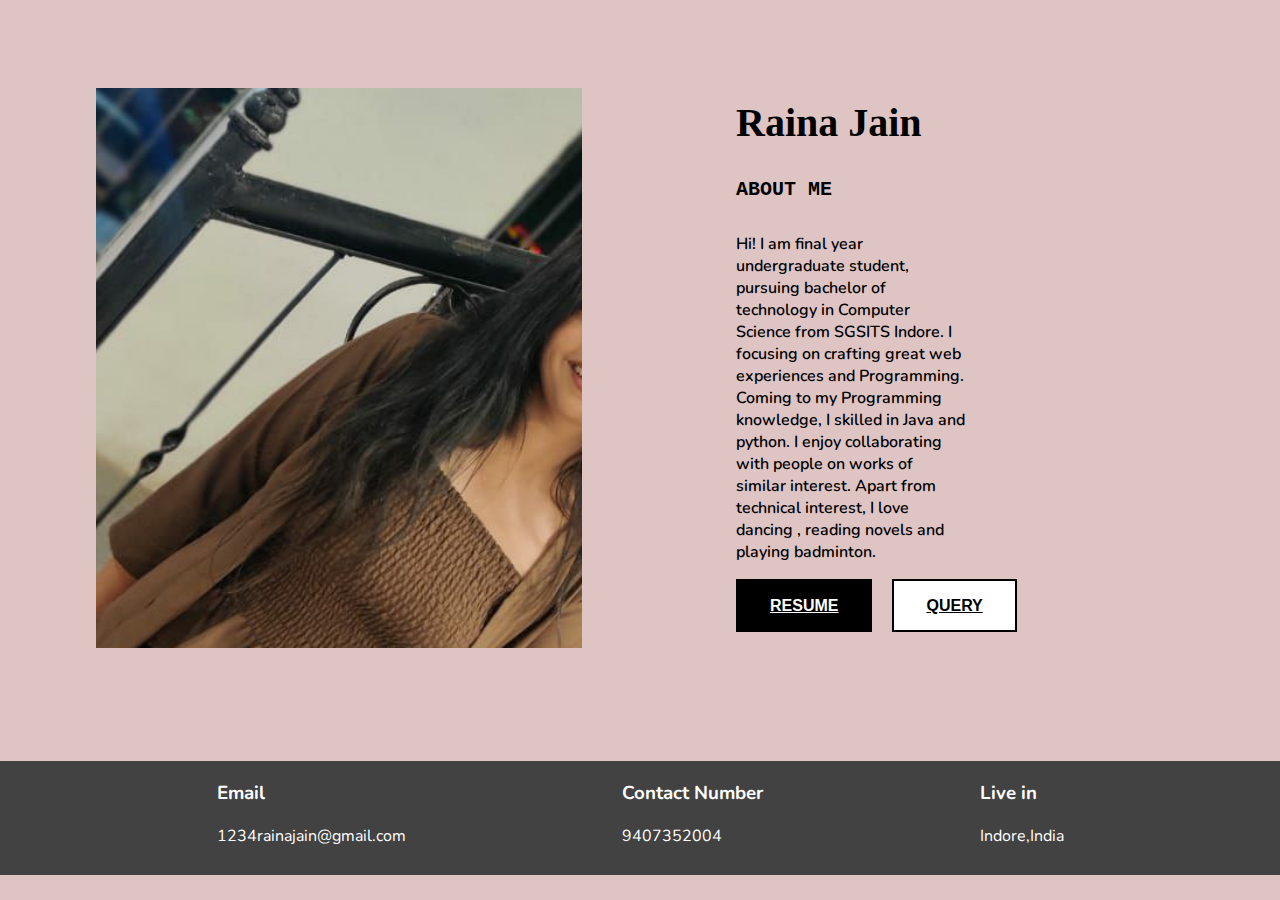
<file: index.html>
<!DOCTYPE html>
<html lang="en">

<head>
  <meta charset="UTF-8">
  <meta http-equiv="X-UA-Compatible" content="IE=edge">
  <meta name="viewport" content="width=device-width, initial-scale=1.0">
  <link rel="stylesheet" href="https://cdnjs.cloudflare.com/ajax/libs/font-awesome/5.14.0/css/all.min.css"
    integrity="sha512-1PKOgIY59xJ8Co8+NE6FZ+LOAZKjy+KY8iq0G4B3CyeY6wYHN3yt9PW0XpSriVlkMXe40PTKnXrLnZ9+fkDaog=="
    crossorigin="anonymous" />
  <link rel="preconnect" href="https://fonts.googleapis.com">
  <link rel="preconnect" href="https://fonts.gstatic.com" crossorigin>
  <link href="https://fonts.googleapis.com/css2?family=Nunito:wght@200&display=swap" rel="stylesheet">
  <title>RAINA JAIN</title>
  <link rel="stylesheet" href="style.css">
</head>

<body>
  <!-- Main container -->
  <div class="container">
    <!-- Container for all images -->
     <main class='images-container'>
      <div class="slideshow">
        <div class="main-image">
          <img src="image_raina.jpg" alt="Sofa">
          
        </div>
      </div>
    </main>

    <!-- For all the info price,etc -->
    <div class="info-container">
      <div class="all-info">
        <h2 class="title-info">Raina Jain</h2>
        <h4 class='maker-info'>ABOUT ME</h4>
        <p class="description-info">Hi! I am final year undergraduate student, pursuing bachelor of technology in Computer Science from SGSITS Indore. I focusing on crafting great web experiences and Programming. Coming to my Programming knowledge, I skilled in Java and python. I enjoy collaborating with people on works of similar interest. Apart from technical interest, I love dancing , reading novels and playing badminton.

</p>
        <div class="review-info">
          <!-- <div class="stars-info">
            <i class="fas fa-star"></i>
            <i class="fas fa-star"></i>
            <i class="fas fa-star"></i>
            <i class="fas fa-star"></i>
            <i class="fas fa-star"></i>
          </div>
          <p><span class='review'>(5.0)</p>
          <a href="#" class="submit-review">Already Reviewed</a>
        </div>
        <div class="price-info">
          $5 -->
          <br/>
        </div>
        <!-- Add fas-times logo here -->
        <!-- <p class="shipping-info">
          <i class="fas fa-clock"></i>Shipped as happiness in 1 moment
        </p> -->
        <div class="order-buttons-info">
          <a href='./resume.html'class="button dark">RESUME</a>
          <a href='./query.html'class="button outline">QUERY</a>
        </div>
      </div>
    </div>

    <!-- footer info -->
    <footer>
      <div class="foooter">
        <div class="payment">
          <!-- <img src="https://img.icons8.com/dotty/50/000000/wallet-app.png" /> -->
          <div class="content">
            <i class="fas fa-envelope" aria-hidden="true"></i>
            <div class="heading">
              <h3>Email</h3>
            </div>
            <p>1234rainajain@gmail.com</p>
          </div>
        </div>


        <div class="payment">
          <!-- <img src="https://img.icons8.com/ios/50/000000/truck.png" /> -->
          <div class="content">
            <i class="fas fa-phone" aria-hidden="true"></i>
            <div class="heading">
              <h3>Contact Number</h3>
            </div>
            <p>9407352004</p>
          </div>
        </div>


        <div class="payment">
          <!-- <img src="https://img.icons8.com/pastel-glyph/50/000000/box--v2.png" /> -->
          <div class="content">
            <i class="fas fa-city" aria-hidden="true"></i>
            <div class="heading">
              <h3>Live in</h3>
            </div>
            <p>Indore,India</p>
          </div>
        </div>
      </div>
    </footer>
  </div>

</body>

</html>
</file>
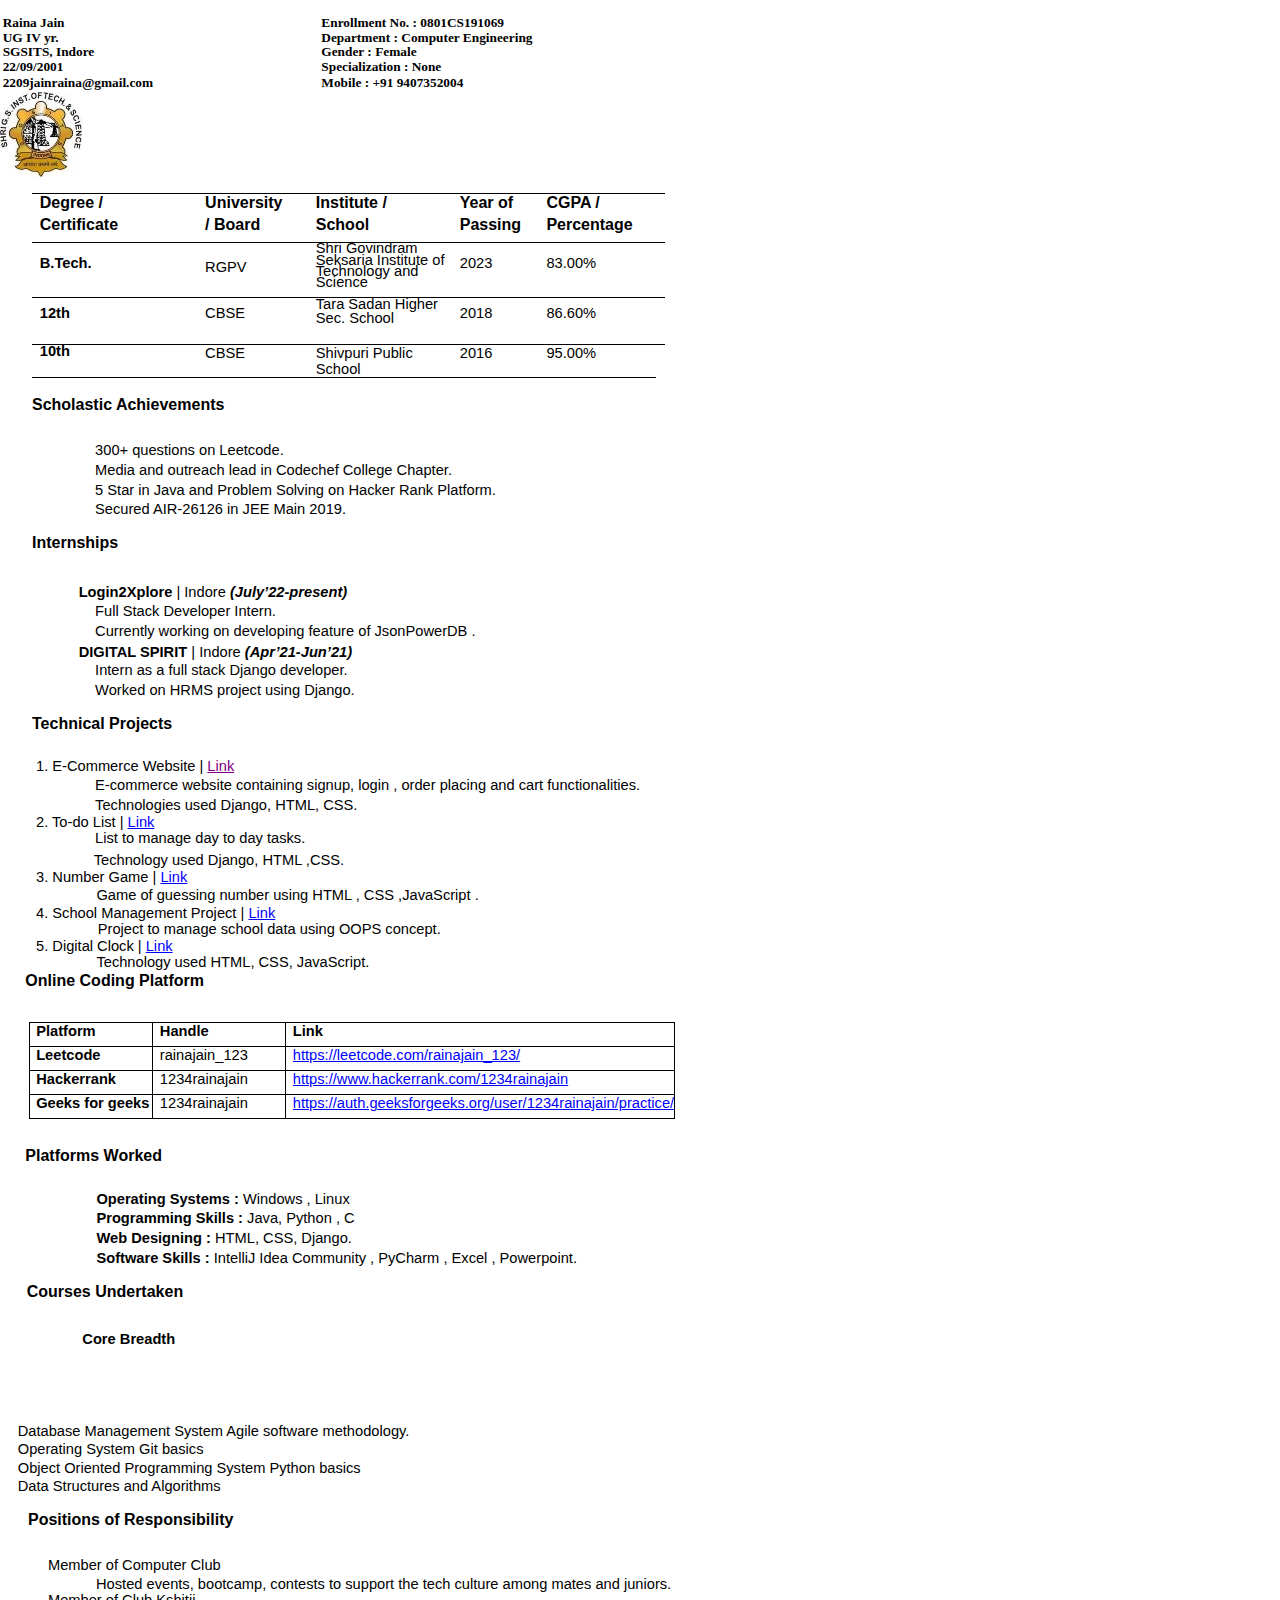
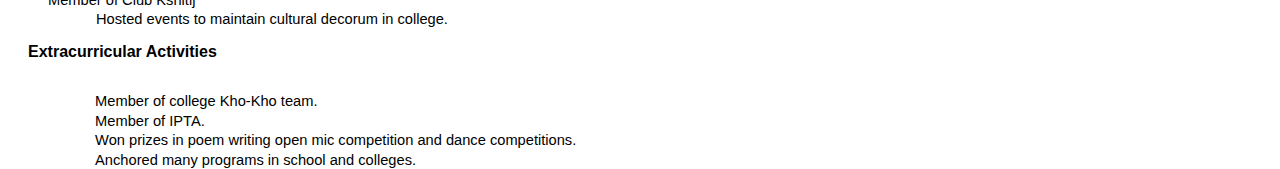
<file: resume.html>
<!DOCTYPE  html PUBLIC "-//W3C//DTD XHTML 1.0 Transitional//EN" "http://www.w3.org/TR/xhtml1/DTD/xhtml1-transitional.dtd">
<html xmlns="http://www.w3.org/1999/xhtml" xml:lang="en" lang="en"><head><meta http-equiv="Content-Type" content="text/html; charset=utf-8"/><title>file_1663518479259</title><meta name="author" content="Raina"/><style type="text/css"> * {margin:0; padding:0; text-indent:0; }
 .s1 { color: black; font-family:"Times New Roman", serif; font-style: normal; font-weight: bold; text-decoration: none; font-size: 10pt; }
 .s2 { color: black; font-family:"Times New Roman", serif; font-style: normal; font-weight: bold; text-decoration: none; font-size: 10pt; }
 .s3 { color: black; font-family:Calibri, sans-serif; font-style: normal; font-weight: bold; text-decoration: none; font-size: 12pt; }
 .s4 { color: black; font-family:Calibri, sans-serif; font-style: normal; font-weight: bold; text-decoration: none; font-size: 11pt; }
 .s5 { color: black; font-family:Calibri, sans-serif; font-style: normal; font-weight: normal; text-decoration: none; font-size: 11pt; }
 .s6 { color: black; font-family:Calibri, sans-serif; font-style: normal; font-weight: bold; text-decoration: none; font-size: 11pt; vertical-align: -2pt; }
 h1 { color: black; font-family:Calibri, sans-serif; font-style: normal; font-weight: bold; text-decoration: none; font-size: 12pt; }
 .p, p { color: black; font-family:Calibri, sans-serif; font-style: normal; font-weight: normal; text-decoration: none; font-size: 11pt; margin:0pt; }
 h2 { color: black; font-family:Calibri, sans-serif; font-style: normal; font-weight: bold; text-decoration: none; font-size: 11pt; }
 .s8 { color: #800080; font-family:Calibri, sans-serif; font-style: normal; font-weight: normal; text-decoration: underline; font-size: 11pt; }
 a { color: #00F; font-family:Calibri, sans-serif; font-style: normal; font-weight: normal; text-decoration: underline; font-size: 11pt; }
 .s9 { color: #00F; font-family:Calibri, sans-serif; font-style: normal; font-weight: normal; text-decoration: underline; font-size: 11pt; }
 li {display: block; }
 #l1 {padding-left: 0pt; }
 #l1> li>*:first-child:before {content: " "; color: black; font-family:Symbol, serif; font-style: normal; font-weight: normal; text-decoration: none; font-size: 11pt; }
 li {display: block; }
 #l2 {padding-left: 0pt;counter-reset: d1 1; }
 #l2> li>*:first-child:before {counter-increment: d1; content: counter(d1, decimal)". "; color: black; font-family:Calibri, sans-serif; font-style: normal; font-weight: normal; text-decoration: none; font-size: 11pt; }
 #l2> li:first-child>*:first-child:before {counter-increment: d1 0;  }
 #l3 {padding-left: 0pt; }
 #l3> li>*:first-child:before {content: " "; color: black; font-family:Symbol, serif; font-style: normal; font-weight: normal; text-decoration: none; font-size: 11pt; }
 #l4 {padding-left: 0pt; }
 #l4> li>*:first-child:before {content: " "; color: black; font-family:Symbol, serif; font-style: normal; font-weight: normal; text-decoration: none; font-size: 11pt; }
 #l5 {padding-left: 0pt; }
 #l5> li>*:first-child:before {content: " "; color: black; font-family:Symbol, serif; font-style: normal; font-weight: normal; text-decoration: none; font-size: 11pt; }
 #l6 {padding-left: 0pt; }
 #l6> li>*:first-child:before {content: " "; color: black; font-family:Symbol, serif; font-style: normal; font-weight: normal; text-decoration: none; font-size: 11pt; }
 #l7 {padding-left: 0pt; }
 #l7> li>*:first-child:before {content: " "; color: black; font-family:Symbol, serif; font-style: normal; font-weight: normal; text-decoration: none; font-size: 11pt; }
 #l8 {padding-left: 0pt; }
 #l8> li>*:first-child:before {content: " "; color: black; font-family:Symbol, serif; font-style: normal; font-weight: normal; text-decoration: none; font-size: 11pt; }
 table, tbody {vertical-align: top; overflow: visible; }
</style></head><body><p style="text-indent: 0pt;text-align: left;"><br/></p><table style="border-collapse:collapse" cellspacing="0"><tr style="height:11pt"><td style="width:178pt"><p class="s1" style="padding-left: 2pt;text-indent: 0pt;line-height: 10pt;text-align: left;">Raina Jain</p></td><td style="width:224pt"><p class="s1" style="padding-left: 63pt;text-indent: 0pt;line-height: 10pt;text-align: left;">Enrollment No. : 0801CS191069</p></td></tr><tr style="height:11pt"><td style="width:178pt"><p class="s1" style="padding-left: 2pt;text-indent: 0pt;line-height: 10pt;text-align: left;">UG IV yr.</p></td><td style="width:224pt"><p class="s1" style="padding-left: 63pt;text-indent: 0pt;line-height: 10pt;text-align: left;">Department : Computer Engineering</p></td></tr><tr style="height:11pt"><td style="width:178pt"><p class="s1" style="padding-left: 2pt;text-indent: 0pt;line-height: 10pt;text-align: left;">SGSITS, Indore</p></td><td style="width:224pt"><p class="s1" style="padding-left: 63pt;text-indent: 0pt;line-height: 10pt;text-align: left;">Gender : Female</p></td></tr><tr style="height:12pt"><td style="width:178pt"><p class="s1" style="padding-left: 2pt;text-indent: 0pt;line-height: 10pt;text-align: left;">22/09/2001</p></td><td style="width:224pt"><p class="s1" style="padding-left: 63pt;text-indent: 0pt;line-height: 10pt;text-align: left;">Specialization : None</p></td></tr><tr style="height:12pt"><td style="width:178pt"><p style="padding-left: 2pt;text-indent: 0pt;line-height: 10pt;text-align: left;"><a href="mailto:2209jainraina@gmail.com" class="s2">2209jainraina@gmail.com</a></p></td><td style="width:224pt"><p class="s1" style="padding-left: 63pt;text-indent: 0pt;line-height: 10pt;text-align: left;">Mobile : +91 9407352004</p></td></tr></table><p style="padding-left: 5pt;text-indent: 0pt;text-align: left;"><span><table border="0" cellspacing="0" cellpadding="0"><tr><td><img width="82" height="85" src="[data-uri]"/></td></tr></table></span><span style=" color: black; font-family:&quot;Times New Roman&quot;, serif; font-style: normal; font-weight: normal; text-decoration: none; font-size: 10pt;">	</span></p><p style="text-indent: 0pt;text-align: left;"><br/></p><table style="border-collapse:collapse;margin-left:23.842pt" cellspacing="0"><tr style="height:37pt"><td style="width:94pt;border-top-style:solid;border-top-width:1pt;border-bottom-style:solid;border-bottom-width:1pt"><p class="s3" style="padding-left: 6pt;text-indent: 0pt;text-align: left;">Degree /</p><p class="s3" style="padding-top: 3pt;padding-left: 6pt;text-indent: 0pt;text-align: left;">Certificate</p></td><td style="width:103pt;border-top-style:solid;border-top-width:1pt;border-bottom-style:solid;border-bottom-width:1pt"><p class="s3" style="padding-left: 36pt;text-indent: 0pt;text-align: left;">University</p><p class="s3" style="padding-top: 3pt;padding-left: 36pt;text-indent: 0pt;text-align: left;">/ Board</p></td><td style="width:119pt;border-top-style:solid;border-top-width:1pt;border-bottom-style:solid;border-bottom-width:1pt"><p class="s3" style="padding-left: 16pt;text-indent: 0pt;text-align: left;">Institute /</p><p class="s3" style="padding-top: 3pt;padding-left: 16pt;text-indent: 0pt;text-align: left;">School</p></td><td style="width:57pt;border-top-style:solid;border-top-width:1pt;border-bottom-style:solid;border-bottom-width:1pt"><p class="s3" style="padding-left: 5pt;text-indent: 0pt;text-align: left;">Year of</p><p class="s3" style="padding-top: 3pt;padding-left: 5pt;text-indent: 0pt;text-align: left;">Passing</p></td><td style="width:95pt;border-top-style:solid;border-top-width:1pt;border-bottom-style:solid;border-bottom-width:1pt"><p class="s3" style="padding-left: 13pt;text-indent: 0pt;text-align: left;">CGPA /</p><p class="s3" style="padding-top: 3pt;padding-left: 13pt;text-indent: 0pt;text-align: left;">Percentage</p></td><td style="width:7pt;border-top-style:solid;border-top-width:1pt;border-bottom-style:solid;border-bottom-width:1pt"><p style="text-indent: 0pt;text-align: left;"><br/></p></td></tr><tr style="height:41pt"><td style="width:94pt;border-top-style:solid;border-top-width:1pt;border-bottom-style:solid;border-bottom-width:1pt"><p class="s4" style="padding-top: 9pt;padding-left: 6pt;text-indent: 0pt;text-align: left;">B.Tech.</p></td><td style="width:103pt;border-top-style:solid;border-top-width:1pt;border-bottom-style:solid;border-bottom-width:1pt"><p style="text-indent: 0pt;text-align: left;"><br/></p><p class="s5" style="padding-left: 36pt;text-indent: 0pt;text-align: left;">RGPV</p></td><td style="width:119pt;border-top-style:solid;border-top-width:1pt;border-bottom-style:solid;border-bottom-width:1pt"><p class="s5" style="padding-left: 16pt;text-indent: 0pt;line-height: 77%;text-align: left;">Shri Govindram Seksaria Institute of Technology and</p><p class="s5" style="padding-left: 16pt;text-indent: 0pt;line-height: 8pt;text-align: left;">Science</p></td><td style="width:57pt;border-top-style:solid;border-top-width:1pt;border-bottom-style:solid;border-bottom-width:1pt"><p class="s5" style="padding-top: 9pt;padding-left: 5pt;text-indent: 0pt;text-align: left;">2023</p></td><td style="width:95pt;border-top-style:solid;border-top-width:1pt;border-bottom-style:solid;border-bottom-width:1pt"><p class="s5" style="padding-top: 9pt;padding-left: 13pt;text-indent: 0pt;text-align: left;">83.00%</p></td><td style="width:7pt;border-top-style:solid;border-top-width:1pt;border-bottom-style:solid;border-bottom-width:1pt"><p style="text-indent: 0pt;text-align: left;"><br/></p></td></tr><tr style="height:35pt"><td style="width:94pt;border-top-style:solid;border-top-width:1pt;border-bottom-style:solid;border-bottom-width:1pt"><p class="s6" style="padding-top: 5pt;padding-left: 6pt;text-indent: 0pt;text-align: left;">12<span class="s4">th</span></p></td><td style="width:103pt;border-top-style:solid;border-top-width:1pt;border-bottom-style:solid;border-bottom-width:1pt"><p class="s5" style="padding-top: 5pt;padding-left: 36pt;text-indent: 0pt;text-align: left;">CBSE</p></td><td style="width:119pt;border-top-style:solid;border-top-width:1pt;border-bottom-style:solid;border-bottom-width:1pt"><p class="s5" style="padding-left: 16pt;padding-right: 6pt;text-indent: 0pt;line-height: 94%;text-align: left;">Tara Sadan Higher Sec. School</p></td><td style="width:57pt;border-top-style:solid;border-top-width:1pt;border-bottom-style:solid;border-bottom-width:1pt"><p class="s5" style="padding-top: 5pt;padding-left: 5pt;text-indent: 0pt;text-align: left;">2018</p></td><td style="width:95pt;border-top-style:solid;border-top-width:1pt;border-bottom-style:solid;border-bottom-width:1pt"><p class="s5" style="padding-top: 5pt;padding-left: 13pt;text-indent: 0pt;text-align: left;">86.60%</p></td><td style="width:7pt;border-top-style:solid;border-top-width:1pt;border-bottom-style:solid;border-bottom-width:1pt"><p style="text-indent: 0pt;text-align: left;"><br/></p></td></tr><tr style="height:17pt"><td style="width:94pt;border-top-style:solid;border-top-width:1pt;border-bottom-style:solid;border-bottom-width:1pt"><p class="s6" style="padding-left: 6pt;text-indent: 0pt;line-height: 88%;text-align: left;">10<span class="s4">th</span></p></td><td style="width:103pt;border-top-style:solid;border-top-width:1pt;border-bottom-style:solid;border-bottom-width:1pt"><p class="s5" style="padding-left: 36pt;text-indent: 0pt;line-height: 12pt;text-align: left;">CBSE</p></td><td style="width:119pt;border-top-style:solid;border-top-width:1pt;border-bottom-style:solid;border-bottom-width:1pt"><p class="s5" style="padding-left: 16pt;text-indent: 0pt;line-height: 12pt;text-align: left;">Shivpuri Public School</p></td><td style="width:57pt;border-top-style:solid;border-top-width:1pt;border-bottom-style:solid;border-bottom-width:1pt"><p class="s5" style="padding-left: 5pt;text-indent: 0pt;line-height: 12pt;text-align: left;">2016</p></td><td style="width:95pt;border-top-style:solid;border-top-width:1pt;border-bottom-style:solid;border-bottom-width:1pt"><p class="s5" style="padding-left: 13pt;text-indent: 0pt;line-height: 12pt;text-align: left;">95.00%</p></td><td style="width:7pt;border-top-style:solid;border-top-width:1pt"><p style="text-indent: 0pt;text-align: left;"><br/></p></td></tr></table><p style="text-indent: 0pt;text-align: left;"><br/></p><p style="text-indent: 0pt;text-align: left;"/><h1 style="padding-top: 2pt;padding-left: 24pt;text-indent: 0pt;text-align: left;">Scholastic Achievements</h1><p style="text-indent: 0pt;text-align: left;"><br/></p><p style="padding-left: 24pt;text-indent: 0pt;line-height: 1pt;text-align: left;"/><ul id="l1"><li data-list-text=""><p style="padding-top: 9pt;padding-left: 78pt;text-indent: -18pt;text-align: left;">300+ questions on Leetcode.</p></li><li data-list-text=""><p style="padding-top: 2pt;padding-left: 78pt;text-indent: -18pt;text-align: left;">Media and outreach lead in Codechef College Chapter.</p></li><li data-list-text=""><p style="padding-top: 2pt;padding-left: 78pt;text-indent: -18pt;text-align: left;">5 Star in Java and Problem Solving on Hacker Rank Platform.</p></li><li data-list-text=""><p style="padding-top: 2pt;padding-left: 78pt;text-indent: -18pt;text-align: left;">Secured AIR-26126 in JEE Main 2019.</p><p style="text-indent: 0pt;text-align: left;"><br/></p><h1 style="padding-left: 24pt;text-indent: 0pt;text-align: left;">Internships</h1><p style="text-indent: 0pt;text-align: left;"><br/></p><p style="padding-left: 25pt;text-indent: 0pt;line-height: 1pt;text-align: left;"/><p style="text-indent: 0pt;text-align: left;"><br/></p><h2 style="padding-left: 59pt;text-indent: 0pt;text-align: left;">Login2Xplore <span class="p">| Indore                              </span><i>(July’22-present)</i></h2></li><li data-list-text=""><p style="padding-top: 2pt;padding-left: 78pt;text-indent: -18pt;text-align: left;">Full Stack Developer Intern.</p></li><li data-list-text=""><p style="padding-top: 2pt;padding-left: 78pt;text-indent: -18pt;text-align: left;">Currently working on developing feature of JsonPowerDB .</p><h2 style="padding-top: 3pt;padding-left: 59pt;text-indent: 0pt;text-align: left;">DIGITAL SPIRIT <span class="p">| Indore                              </span><i>(Apr’21-Jun’21)</i></h2></li><li data-list-text=""><p style="padding-top: 2pt;padding-left: 78pt;text-indent: -18pt;text-align: left;">Intern as a full stack Django developer.</p></li><li data-list-text=""><p style="padding-top: 2pt;padding-left: 78pt;text-indent: -18pt;text-align: left;">Worked on HRMS project using Django.</p></li></ul><p style="text-indent: 0pt;text-align: left;"><br/></p><h1 style="padding-left: 24pt;text-indent: 0pt;text-align: left;">Technical Projects</h1><p style="text-indent: 0pt;text-align: left;"><br/></p><p style="padding-left: 24pt;text-indent: 0pt;line-height: 1pt;text-align: left;"/><ol id="l2"><li data-list-text="1."><p style="padding-top: 7pt;padding-left: 45pt;text-indent: -18pt;text-align: left;"><a href="https://github.com/rjgit22/django-eshop" style=" color: black; font-family:Calibri, sans-serif; font-style: normal; font-weight: normal; text-decoration: none; font-size: 11pt;" target="_blank">E-Commerce Website | </a><a href="https://github.com/rjgit22/django-eshop" class="s8" target="_blank">Link</a></p><ul id="l3"><li data-list-text=""><p style="padding-top: 2pt;padding-left: 78pt;text-indent: -18pt;text-align: left;">E-commerce website containing signup, login , order placing and cart functionalities.</p></li><li data-list-text=""><p style="padding-top: 2pt;padding-left: 78pt;text-indent: -18pt;text-align: left;">Technologies used Django, HTML, CSS.</p></li></ul></li><li data-list-text="2."><p style="padding-left: 45pt;text-indent: -18pt;text-align: left;"><a href="https://github.com/rjgit22/todo_list" style=" color: black; font-family:Calibri, sans-serif; font-style: normal; font-weight: normal; text-decoration: none; font-size: 11pt;" target="_blank">To-do List | </a><a href="https://github.com/rjgit22/todo_list" target="_blank">Link</a></p><ul id="l4"><li data-list-text=""><p style="padding-left: 78pt;text-indent: -18pt;text-align: left;">List to manage day to day tasks.</p></li><li data-list-text=""><p style="padding-top: 4pt;padding-left: 77pt;text-indent: -18pt;line-height: 13pt;text-align: left;">Technology used Django, HTML ,CSS.</p></li></ul></li><li data-list-text="3."><p style="padding-left: 45pt;text-indent: -18pt;line-height: 13pt;text-align: left;"><a href="https://github.com/rjgit22/Game-number-js" style=" color: black; font-family:Calibri, sans-serif; font-style: normal; font-weight: normal; text-decoration: none; font-size: 11pt;" target="_blank">Number Game | </a><a href="https://github.com/rjgit22/Game-number-js" target="_blank">Link</a></p><ul id="l5"><li data-list-text=""><p style="padding-left: 79pt;text-indent: -18pt;line-height: 14pt;text-align: left;">Game of guessing number using HTML , CSS ,JavaScript .</p></li></ul></li><li data-list-text="4."><p style="padding-left: 45pt;text-indent: -18pt;text-align: left;"><a href="https://github.com/rjgit22/Student-Management" style=" color: black; font-family:Calibri, sans-serif; font-style: normal; font-weight: normal; text-decoration: none; font-size: 11pt;" target="_blank">School Management Project | </a><a href="https://github.com/rjgit22/Student-Management" target="_blank">Link</a></p><ul id="l6"><li data-list-text=""><p style="padding-left: 78pt;text-indent: -16pt;text-align: left;">Project to manage school data using OOPS concept.</p></li></ul></li><li data-list-text="5."><p style="padding-left: 45pt;text-indent: -18pt;text-align: left;"><a href="https://codepen.io/jain-dev/pen/MWJawpV" style=" color: black; font-family:Calibri, sans-serif; font-style: normal; font-weight: normal; text-decoration: none; font-size: 11pt;" target="_blank">Digital Clock | </a><a href="https://codepen.io/jain-dev/pen/MWJawpV" target="_blank">Link</a></p><ul id="l7"><li data-list-text=""><p style="padding-left: 79pt;text-indent: -18pt;text-align: left;">Technology used HTML, CSS, JavaScript.</p><h1 style="padding-top: 1pt;padding-left: 19pt;text-indent: 0pt;text-align: left;">Online Coding Platform</h1><p style="text-indent: 0pt;text-align: left;"><br/></p><p style="padding-left: 20pt;text-indent: 0pt;line-height: 1pt;text-align: left;"/><p style="text-indent: 0pt;text-align: left;"><br/></p><table style="border-collapse:collapse;margin-left:21.394pt" cellspacing="0"><tr style="height:18pt"><td style="width:92pt;border-top-style:solid;border-top-width:1pt;border-left-style:solid;border-left-width:1pt;border-bottom-style:solid;border-bottom-width:1pt;border-right-style:solid;border-right-width:1pt"><p class="s4" style="padding-left: 5pt;text-indent: 0pt;text-align: left;">Platform</p></td><td style="width:99pt;border-top-style:solid;border-top-width:1pt;border-left-style:solid;border-left-width:1pt;border-bottom-style:solid;border-bottom-width:1pt;border-right-style:solid;border-right-width:1pt"><p class="s4" style="padding-left: 5pt;text-indent: 0pt;text-align: left;">Handle</p></td><td style="width:291pt;border-top-style:solid;border-top-width:1pt;border-left-style:solid;border-left-width:1pt;border-bottom-style:solid;border-bottom-width:1pt;border-right-style:solid;border-right-width:1pt"><p class="s4" style="padding-left: 5pt;text-indent: 0pt;text-align: left;">Link</p></td></tr><tr style="height:18pt"><td style="width:92pt;border-top-style:solid;border-top-width:1pt;border-left-style:solid;border-left-width:1pt;border-bottom-style:solid;border-bottom-width:1pt;border-right-style:solid;border-right-width:1pt"><p class="s4" style="padding-left: 5pt;text-indent: 0pt;text-align: left;">Leetcode</p></td><td style="width:99pt;border-top-style:solid;border-top-width:1pt;border-left-style:solid;border-left-width:1pt;border-bottom-style:solid;border-bottom-width:1pt;border-right-style:solid;border-right-width:1pt"><p class="s5" style="padding-left: 5pt;text-indent: 0pt;text-align: left;">rainajain_123</p></td><td style="width:291pt;border-top-style:solid;border-top-width:1pt;border-left-style:solid;border-left-width:1pt;border-bottom-style:solid;border-bottom-width:1pt;border-right-style:solid;border-right-width:1pt"><p style="padding-left: 5pt;text-indent: 0pt;text-align: left;"><a href="https://leetcode.com/rainajain_123/" class="s9">https://leetcode.com/rainajain_123/</a></p></td></tr><tr style="height:18pt"><td style="width:92pt;border-top-style:solid;border-top-width:1pt;border-left-style:solid;border-left-width:1pt;border-bottom-style:solid;border-bottom-width:1pt;border-right-style:solid;border-right-width:1pt"><p class="s4" style="padding-left: 5pt;text-indent: 0pt;text-align: left;">Hackerrank</p></td><td style="width:99pt;border-top-style:solid;border-top-width:1pt;border-left-style:solid;border-left-width:1pt;border-bottom-style:solid;border-bottom-width:1pt;border-right-style:solid;border-right-width:1pt"><p class="s5" style="padding-left: 5pt;text-indent: 0pt;text-align: left;">1234rainajain</p></td><td style="width:291pt;border-top-style:solid;border-top-width:1pt;border-left-style:solid;border-left-width:1pt;border-bottom-style:solid;border-bottom-width:1pt;border-right-style:solid;border-right-width:1pt"><p style="padding-left: 5pt;text-indent: 0pt;text-align: left;"><a href="https://www.hackerrank.com/1234rainajain" class="s9">https://www.hackerrank.com/1234rainajain</a></p></td></tr><tr style="height:18pt"><td style="width:92pt;border-top-style:solid;border-top-width:1pt;border-left-style:solid;border-left-width:1pt;border-bottom-style:solid;border-bottom-width:1pt;border-right-style:solid;border-right-width:1pt"><p class="s4" style="padding-left: 5pt;text-indent: 0pt;text-align: left;">Geeks for geeks</p></td><td style="width:99pt;border-top-style:solid;border-top-width:1pt;border-left-style:solid;border-left-width:1pt;border-bottom-style:solid;border-bottom-width:1pt;border-right-style:solid;border-right-width:1pt"><p class="s5" style="padding-left: 5pt;text-indent: 0pt;text-align: left;">1234rainajain</p></td><td style="width:291pt;border-top-style:solid;border-top-width:1pt;border-left-style:solid;border-left-width:1pt;border-bottom-style:solid;border-bottom-width:1pt;border-right-style:solid;border-right-width:1pt"><p style="padding-left: 5pt;text-indent: 0pt;text-align: left;"><a href="https://auth.geeksforgeeks.org/user/1234rainajain/practice/" class="s9">https://auth.geeksforgeeks.org/user/1234rainajain/practice/</a></p></td></tr></table><p style="text-indent: 0pt;text-align: left;"><br/></p><h1 style="padding-top: 9pt;padding-left: 19pt;text-indent: 0pt;text-align: left;">Platforms Worked</h1><p style="text-indent: 0pt;text-align: left;"><br/></p><p style="padding-left: 19pt;text-indent: 0pt;line-height: 1pt;text-align: left;"/></li><li data-list-text=""><h2 style="padding-top: 7pt;padding-left: 79pt;text-indent: -18pt;text-align: left;">Operating Systems     : <span class="p">Windows , Linux</span></h2></li><li data-list-text=""><h2 style="padding-top: 2pt;padding-left: 79pt;text-indent: -18pt;text-align: left;">Programming Skills     : <span class="p">Java, Python , C</span></h2></li><li data-list-text=""><h2 style="padding-top: 2pt;padding-left: 79pt;text-indent: -18pt;text-align: left;">Web Designing       : <span class="p">HTML, CSS, Django.</span></h2></li><li data-list-text=""><h2 style="padding-top: 2pt;padding-left: 79pt;text-indent: -18pt;text-align: left;">Software Skills       : <span class="p">IntelliJ Idea Community , PyCharm , Excel , Powerpoint.</span></h2><p style="text-indent: 0pt;text-align: left;"><br/></p><h1 style="padding-left: 20pt;text-indent: 0pt;text-align: left;">Courses Undertaken</h1><p style="text-indent: 0pt;text-align: left;"><br/></p><p style="padding-left: 21pt;text-indent: 0pt;line-height: 1pt;text-align: left;"/><p style="text-indent: 0pt;text-align: left;"><br/></p><table style="border-collapse:collapse;margin-left:54.76pt" cellspacing="0"><tr style="height:12pt"><td style="width:346pt"><p class="s4" style="padding-left: 7pt;text-indent: 0pt;line-height: 10pt;text-align: left;">Core                       Breadth</p></td></tr><tr style="height:56pt"><td style="width:346pt"/></tr></table><ul id="l8"><li data-list-text=""><p class="s5" style="padding-left: 15pt;text-indent: -13pt;text-align: left;">Database Management System       Agile software methodology.</p></li><li data-list-text=""><p class="s5" style="padding-left: 15pt;text-indent: -13pt;line-height: 14pt;text-align: left;">Operating System               Git basics</p></li><li data-list-text=""><p class="s5" style="padding-left: 15pt;text-indent: -13pt;line-height: 14pt;text-align: left;">Object Oriented Programming System   Python basics</p></li><li data-list-text=""><p class="s5" style="padding-left: 15pt;text-indent: -13pt;line-height: 13pt;text-align: left;">Data Structures and Algorithms</p></li></ul><p style="text-indent: 0pt;text-align: left;"><br/></p><h1 style="padding-left: 21pt;text-indent: 0pt;text-align: left;">Positions of Responsibility</h1><p style="text-indent: 0pt;text-align: left;"><br/></p><p style="padding-left: 22pt;text-indent: 0pt;line-height: 1pt;text-align: left;"/><p style="padding-top: 9pt;padding-left: 36pt;text-indent: 0pt;text-align: left;">Member of Computer Club</p><p style="padding-top: 2pt;padding-left: 72pt;text-indent: 0pt;line-height: 114%;text-align: left;">Hosted events, bootcamp, contests to support the tech culture among mates and juniors.</p><p style="padding-left: 36pt;text-indent: 0pt;text-align: left;">Member of Club Kshitij</p><p style="padding-top: 2pt;padding-left: 72pt;text-indent: 0pt;text-align: left;">Hosted events to maintain cultural decorum in college.</p><p style="text-indent: 0pt;text-align: left;"><br/></p><h1 style="padding-left: 21pt;text-indent: 0pt;text-align: left;">Extracurricular Activities</h1><p style="text-indent: 0pt;text-align: left;"><br/></p><p style="padding-left: 25pt;text-indent: 0pt;line-height: 1pt;text-align: left;"/><p style="text-indent: 0pt;text-align: left;"><br/></p></li><li data-list-text=""><p style="padding-left: 70pt;text-indent: -10pt;text-align: left;">Member of college Kho-Kho team.</p></li><li data-list-text=""><p style="padding-top: 2pt;padding-left: 70pt;text-indent: -10pt;text-align: left;">Member of IPTA.</p></li><li data-list-text=""><p style="padding-top: 2pt;padding-left: 70pt;text-indent: -10pt;text-align: left;">Won prizes in poem writing open mic competition and dance competitions.</p></li><li data-list-text=""><p style="padding-top: 2pt;padding-left: 70pt;text-indent: -10pt;text-align: left;">Anchored many programs in school and colleges.</p></li></ul></li></ol></body></html>
</file>
<file: style.css>
* {
  box-sizing: border-box;
}

body {
  background-color: rgba(117, 0, 0, 0.233);
  overflow-x: hidden;
  margin: 0;
}

.container {
  display: flex;
  justify-content: center;
  align-items: center;
  flex-direction: row;
  margin: 0 auto;
  flex-wrap: wrap;
  flex-grow: 1;
  width: 100vw;
  height: 100vh;
}

/* ==========IMAGE SLIDESHOW CSS================ */
.images-container {
  display: flex;
  flex-direction: column;
  justify-content: center;
  align-items: center;
  max-width: 40%;
  flex-wrap: wrap;
  margin: 2rem;
  flex-grow: 1;
}
.slider-arrow {
  position: absolute;
  top: 50%;
  border-radius: 50%;
  background-color: white;
  font-size: 1.25rem;
  height: 2.5rem;
  width: 2.5rem;
  margin: 20px;
  transform: translateY(-50%);
  color: rgba(128, 128, 128, 0.678);
  border: 0;
}

#right {
  position: absolute;
  left: calc(100% - 80px);
  transform: translateY(-50%);
}

.main-image {
  width: 38rem;
  height: 35rem;
  overflow: hidden;
  position: relative;
}
.main-image img {
  position: absolute;
  top: -65%;
  left: -35%;
  width: 70rem;
}

.img-tiles {
  display: flex;
  flex-direction: row;
  justify-content: space-between;
}
.img-tile {
  width: 6.5rem;
  overflow: hidden;
  margin: 1rem 0;
}

.img-tile img {
  width: 10rem;
}

/* ==============PRODUCT INFORMATION CSS==================== */

.info-container {
  padding: 4rem;
  display: flex;
  flex-direction: column;
  max-width: 40%;
  flex-wrap: wrap;
  margin: 2rem;
  margin-top: 10px;
}

h2.title-info {
  margin: 0;
  margin-bottom: 2rem;
  font-size: 3.5rem;
}

h4.maker-info {
  font-family: "Courier New", Courier, monospace;
  font-size: 1.25rem;
  margin-bottom: 2rem;
}

p.description-info {
  font-family: "Nunito", "Courier New", Courier, monospace;
  font-weight: 600;
  max-width: 60%;
}

.review-info {
  font-family: "Courier New", Courier, monospace;
  color: rgb(0, 255, 136);
}

.review-info > p {
  font-family: "Courier New", Courier, monospace;
  color: gray;
}

.review-info span {
  color: rgb(0, 255, 136);
  margin-right: 5px;
}

a.submit-review {
  color: grey;
}

.price-info {
  font-family: "Source Code Pro";
  font-weight: 600;
  margin: 2rem 0;
  font-size: 3.25rem;
}

.shipping-info {
  color: grey;
  margin-bottom: 1rem;
}

.shipping-info > i {
  margin-right: 5px;
}

a.button {
  font-family: sans-serif;
  font-weight: 700;
  margin-top: 1rem;
  margin-right: 1rem;
  background-color: black;
  padding: 1rem 2rem;
  font-size: 1rem;
  color: white;
  border: 2px solid black;
  font-weight: 900;
}

.button.outline {
  background-color: #fff;
  color: black;
}

/* ====================Footer CSS=============== */

.payment {
  display: inline-flex;
  font-family: "Nunito";
  max-width: 30%;
}

.heading {
  display: inline-flex;
}
.heading h3 {
  font-family: "Nunito";
  font-weight: bolder;
}
.content p {
  margin: 0;
  padding: 0;
  max-width: 60%;
}

footer {
  min-width: 100%;
  background-color: rgb(66, 66, 66);
}

.payment img {
  height: 40px;
  margin-top: 7px;
  margin-right: 7px;
}

.foooter {
  display: flex;
  flex-direction: row;
  justify-content: space-evenly;
  flex-wrap: wrap;
  align-items: center;
  padding-bottom: 1.75rem;
  color: #fff;
}

/* =========MAKING RESPONSIVE AND BEING RESPONSIBLE============ */

@media (max-width: 1300px) {
  .main-image,
  .img-tiles {
    max-width: 80%;
  }

  .img-tile:last-child {
    display: none;
  }
  h2.title-info {
    font-size: 2.5rem;
  }
}

@media (max-width: 1055px) {
  .main-image,
  .img-tiles {
    max-width: 70%;
  }
  body {
    font-size: 0.75rem;
  }
}

@media (max-width: 796px) {
  .main-image,
  .img-tiles {
    max-width: 60%;
  }
  .img-tile:nth-last-child(2) {
    display: none;
  }
}

@media (max-width: 640px) {
  .main-image,
  .img-tiles,
  .images-container {
    max-width: 90vw;
  }
  .info-container {
    max-width: 100vw;
    padding: 1rem;
  }
  .img-tile:nth-last-child(2) {
    display: flex;
  }
  .foooter {
    margin: 2rem;
    font-size: 0.75rem;
    padding: 1rem;
  }
  p.description-info {
    font-size: 1rem;
  }
  .payment {
    min-width: 100%;
    flex-direction: column;
    /* flex-grow: 1; */
  }
  .payment img {
    margin: 0;
    max-width: 10%;
  }
}
</file>
